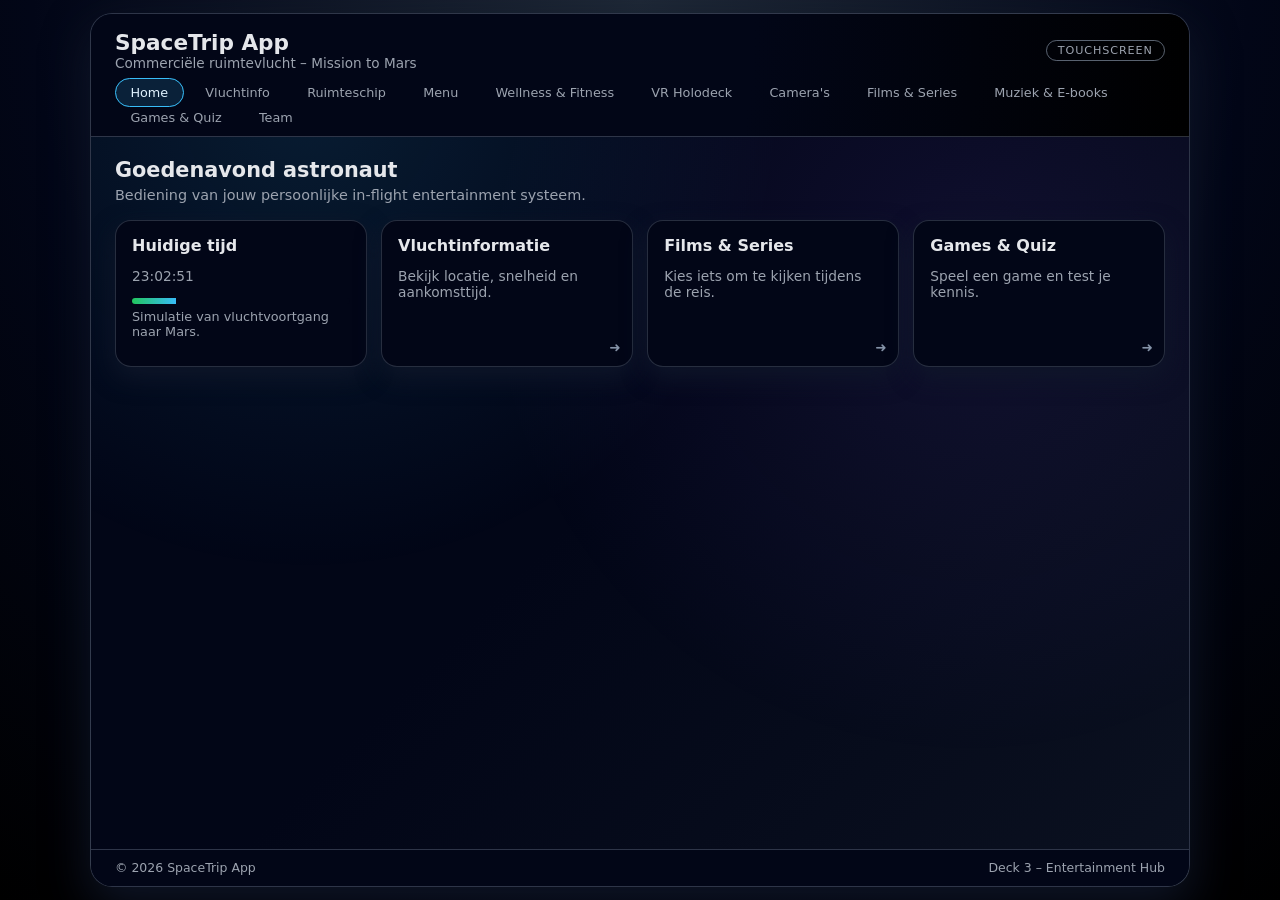
<file: index.html>
<!DOCTYPE html>
<html lang="nl">
<head>
  <meta charset="UTF-8" />
  <title>SpaceTrip App – Home</title>
  <meta name="viewport" content="width=device-width, initial-scale=1" />
  <link rel="stylesheet" href="style.css" />
</head>
<body data-page="home">
  <div class="wrapper">
    <header>
      <div class="header-top">
        <div>
          <h1>SpaceTrip App</h1>
          <div class="header-sub">Commerciële ruimtevlucht – Mission to Mars</div>
        </div>
        <div class="badge">Touchscreen</div>
      </div>
      <nav>
        <ul>
          <li><a href="index.html" data-page="home">Home</a></li>
          <li><a href="vluchtinfo.html" data-page="vluchtinfo">Vluchtinfo</a></li>
          <li><a href="schip.html" data-page="schip">Ruimteschip</a></li>
          <li><a href="menu.html" data-page="menu">Menu</a></li>
          <li><a href="wellness.html" data-page="wellness">Wellness & Fitness</a></li>
          <li><a href="holodeck.html" data-page="holodeck">VR Holodeck</a></li>
          <li><a href="camera.html" data-page="camera">Camera's</a></li>
          <li><a href="media.html" data-page="media">Films & Series</a></li>
          <li><a href="muziek-eboeken.html" data-page="muziek-eboeken">Muziek & E-books</a></li>
          <li><a href="games.html" data-page="games">Games & Quiz</a></li>
          <li><a href="team.html" data-page="team">Team</a></li>
        </ul>
      </nav>
    </header>

    <main>
      <section class="page-header">
        <h2 id="home-greeting">Welkom aan boord</h2>
        <p>Bediening van jouw persoonlijke in-flight entertainment systeem.</p>
      </section>

      <section class="card-grid">
        <article class="card">
          <h3>Huidige tijd</h3>
          <p id="home-clock">--:--:--</p>
          <div class="progress-track">
            <div class="progress-fill" id="home-progress"></div>
          </div>
          <p style="margin-top:0.3rem;font-size:0.8rem;color:var(--muted);">
            Simulatie van vluchtvoortgang naar Mars.
          </p>
        </article>

        <a class="card card-link" href="vluchtinfo.html">
          <h3>Vluchtinformatie</h3>
          <p>Bekijk locatie, snelheid en aankomsttijd.</p>
        </a>

        <a class="card card-link" href="media.html">
          <h3>Films & Series</h3>
          <p>Kies iets om te kijken tijdens de reis.</p>
        </a>

        <a class="card card-link" href="games.html">
          <h3>Games & Quiz</h3>
          <p>Speel een game en test je kennis.</p>
        </a>
      </section>
    </main>

    <footer>
      <span>&copy; <span id="footer-year"></span> SpaceTrip App</span>
      <span>Deck 3 – Entertainment Hub</span>
    </footer>
  </div>

  <script src="script.js"></script>
</body>
</html>
</file>
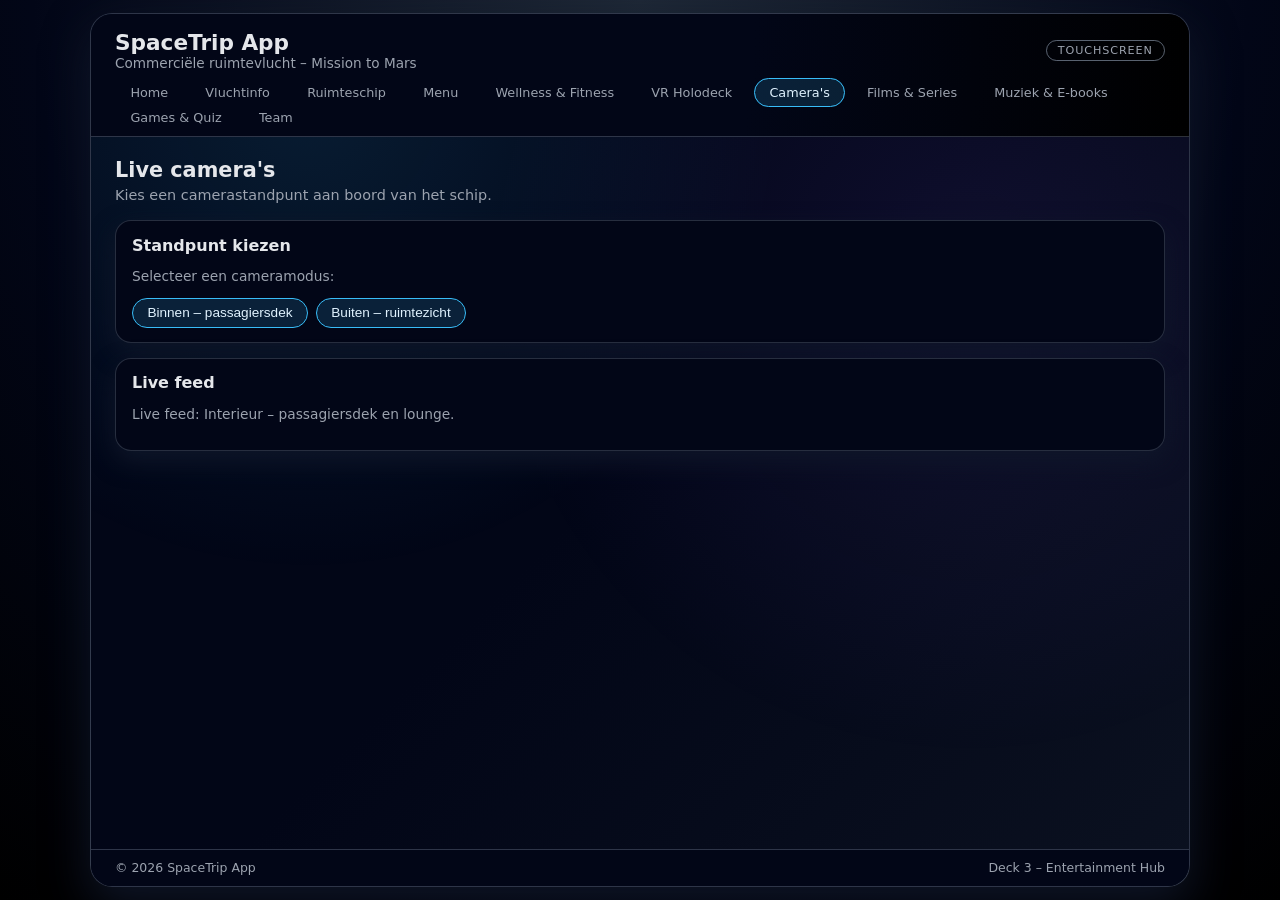
<file: camera.html>
<!DOCTYPE html>
<html lang="nl">
<head>
  <meta charset="UTF-8" />
  <title>SpaceTrip App – Camera's</title>
  <meta name="viewport" content="width=device-width, initial-scale=1" />
  <link rel="stylesheet" href="style.css" />
</head>
<body data-page="camera">
  <div class="wrapper">
    <header>
      <div class="header-top">
        <div>
          <h1>SpaceTrip App</h1>
          <div class="header-sub">Commerciële ruimtevlucht – Mission to Mars</div>
        </div>
        <div class="badge">Touchscreen</div>
      </div>
      <nav>
        <ul>
          <li><a href="index.html" data-page="home">Home</a></li>
          <li><a href="vluchtinfo.html" data-page="vluchtinfo">Vluchtinfo</a></li>
          <li><a href="schip.html" data-page="schip">Ruimteschip</a></li>
          <li><a href="menu.html" data-page="menu">Menu</a></li>
          <li><a href="wellness.html" data-page="wellness">Wellness & Fitness</a></li>
          <li><a href="holodeck.html" data-page="holodeck">VR Holodeck</a></li>
          <li><a href="camera.html" data-page="camera">Camera's</a></li>
          <li><a href="media.html" data-page="media">Films & Series</a></li>
          <li><a href="muziek-eboeken.html" data-page="muziek-eboeken">Muziek & E-books</a></li>
          <li><a href="games.html" data-page="games">Games & Quiz</a></li>
          <li><a href="team.html" data-page="team">Team</a></li>
        </ul>
      </nav>
    </header>

    <main>
      <section class="page-header">
        <h2>Live camera's</h2>
        <p>Kies een camerastandpunt aan boord van het schip.</p>
      </section>

      <section class="card">
        <h3>Standpunt kiezen</h3>
        <p>Selecteer een cameramodus:</p>
        <div style="display:flex;gap:0.5rem;flex-wrap:wrap;margin-top:0.4rem;">
          <button class="btn" id="camera-inside">Binnen – passagiersdek</button>
          <button class="btn" id="camera-outside">Buiten – ruimtezicht</button>
        </div>
      </section>

      <section class="card" style="margin-top:0.9rem;">
        <h3>Live feed</h3>
        <p id="camera-view">
          Live feed: Interieur – passagiersdek en lounge.
        </p>
      </section>
    </main>

    <footer>
      <span>&copy; <span id="footer-year"></span> SpaceTrip App</span>
      <span>Deck 3 – Entertainment Hub</span>
    </footer>
  </div>

  <script src="script.js"></script>
</body>
</html>
</file>
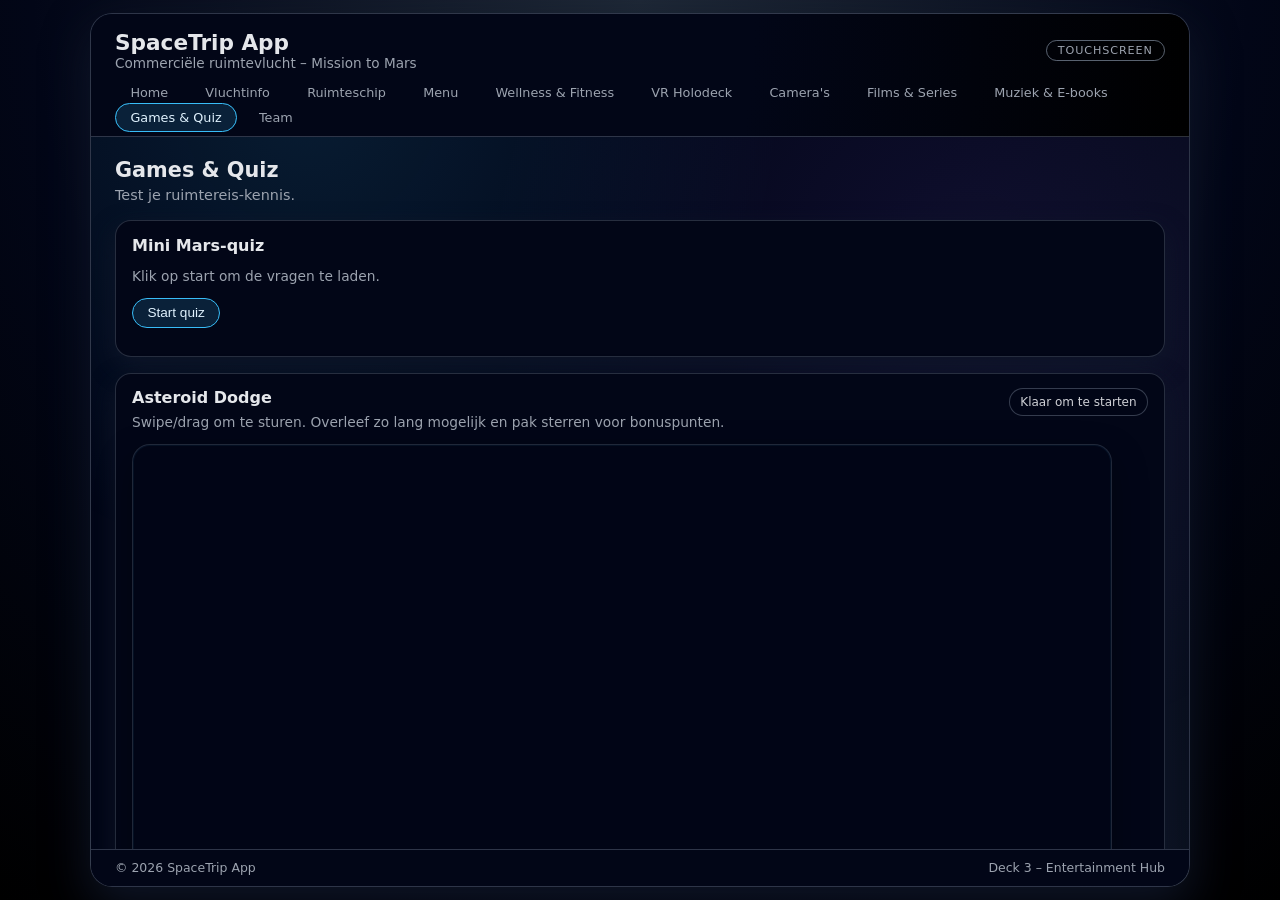
<file: games.html>
<!DOCTYPE html>
<html lang="nl">
<head>
  <meta charset="UTF-8" />
  <title>SpaceTrip App – Games & Quiz</title>
  <meta name="viewport" content="width=device-width, initial-scale=1" />
  <link rel="stylesheet" href="style.css" />
</head>
<body data-page="games">
  <div class="wrapper">
    <!-- header copy -->
    <header>
      <div class="header-top">
        <div>
          <h1>SpaceTrip App</h1>
          <div class="header-sub">Commerciële ruimtevlucht – Mission to Mars</div>
        </div>
        <div class="badge">Touchscreen</div>
      </div>
      <nav>
        <ul>
          <li><a href="index.html" data-page="home">Home</a></li>
          <li><a href="vluchtinfo.html" data-page="vluchtinfo">Vluchtinfo</a></li>
          <li><a href="schip.html" data-page="schip">Ruimteschip</a></li>
          <li><a href="menu.html" data-page="menu">Menu</a></li>
          <li><a href="wellness.html" data-page="wellness">Wellness & Fitness</a></li>
          <li><a href="holodeck.html" data-page="holodeck">VR Holodeck</a></li>
          <li><a href="camera.html" data-page="camera">Camera's</a></li>
          <li><a href="media.html" data-page="media">Films & Series</a></li>
          <li><a href="muziek-eboeken.html" data-page="muziek-eboeken">Muziek & E-books</a></li>
          <li><a href="games.html" data-page="games">Games & Quiz</a></li>
          <li><a href="team.html" data-page="team">Team</a></li>
        </ul>
      </nav>
    </header>

    <main>
      <section class="page-header">
        <h2>Games & Quiz</h2>
        <p>Test je ruimtereis-kennis.</p>
      </section>

      <section class="card">
        <h3>Mini Mars-quiz</h3>
        <p>Klik op start om de vragen te laden.</p>
        <button class="btn" id="quiz-start">Start quiz</button>
        <div id="quiz" style="margin-top:0.8rem;"></div>
        <p id="quiz-result" class="quiz-result"></p>
      </section>

      <section class="card" style="margin-top:1rem;">
        <div class="card-head">
          <div>
            <h3>Asteroid Dodge</h3>
            <p class="muted">Swipe/drag om te sturen. Overleef zo lang mogelijk en pak sterren voor bonuspunten.</p>
          </div>
          <div class="pill" id="ad-status">Klaar om te starten</div>
        </div>

        <div class="arcade">
          <canvas id="arcade" width="900" height="500" aria-label="Asteroid Dodge game"></canvas>

          <div class="arcade-ui">
            <div class="stat">
              <span class="label">Score</span>
              <span class="value" id="ad-score">0</span>
            </div>
            <div class="stat">
              <span class="label">Best</span>
              <span class="value" id="ad-best">0</span>
            </div>
            <div class="stat">
              <span class="label">Lives</span>
              <span class="value" id="ad-lives">3</span>
            </div>
            <div class="stat">
              <span class="label">Level</span>
              <span class="value" id="ad-level">1</span>
            </div>
          </div>

          <div class="arcade-controls" aria-label="Game controls">
            <button class="btn btn-ghost" id="ad-left" type="button">◀</button>
            <button class="btn" id="ad-start" type="button">Start</button>
            <button class="btn btn-ghost" id="ad-right" type="button">▶</button>
          </div>

          <p class="hint">
            Tip: op touchscreen kun je ook gewoon <b>op het canvas slepen</b>.
            Op laptop: gebruik <b>←</b> en <b>→</b>.
          </p>
        </div>
      </section>

    </main>

    <footer>
      <span>&copy; <span id="footer-year"></span> SpaceTrip App</span>
      <span>Deck 3 – Entertainment Hub</span>
    </footer>
  </div>

  <script src="script.js"></script>
</body>
</html>
</file>
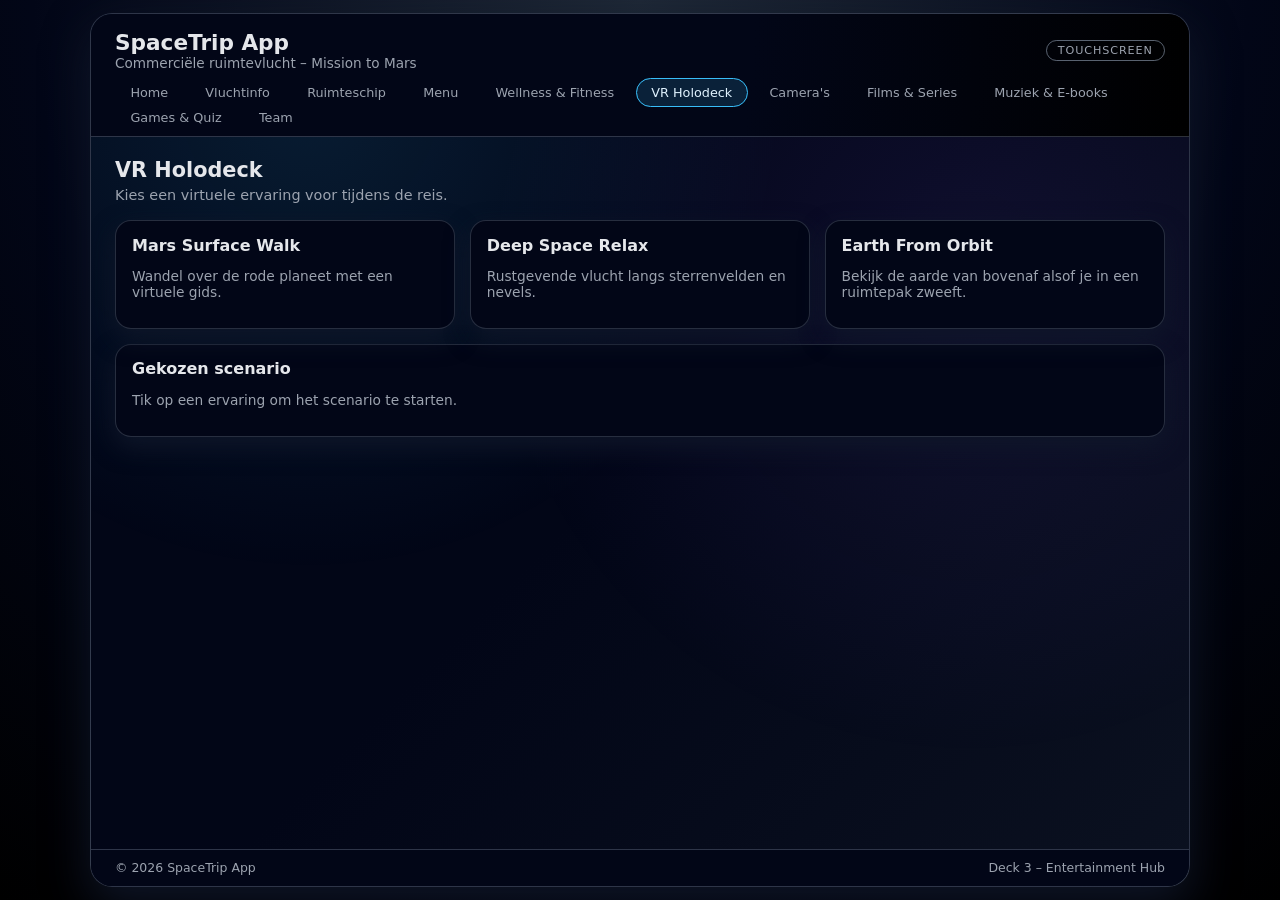
<file: holodeck.html>
<!DOCTYPE html>
<html lang="nl">
<head>
  <meta charset="UTF-8" />
  <title>SpaceTrip App – VR Holodeck</title>
  <meta name="viewport" content="width=device-width, initial-scale=1" />
  <link rel="stylesheet" href="style.css" />
</head>
<body data-page="holodeck">
  <div class="wrapper">
    <header>
      <div class="header-top">
        <div>
          <h1>SpaceTrip App</h1>
          <div class="header-sub">Commerciële ruimtevlucht – Mission to Mars</div>
        </div>
        <div class="badge">Touchscreen</div>
      </div>
      <nav>
        <ul>
          <li><a href="index.html" data-page="home">Home</a></li>
          <li><a href="vluchtinfo.html" data-page="vluchtinfo">Vluchtinfo</a></li>
          <li><a href="schip.html" data-page="schip">Ruimteschip</a></li>
          <li><a href="menu.html" data-page="menu">Menu</a></li>
          <li><a href="wellness.html" data-page="wellness">Wellness & Fitness</a></li>
          <li><a href="holodeck.html" data-page="holodeck">VR Holodeck</a></li>
          <li><a href="camera.html" data-page="camera">Camera's</a></li>
          <li><a href="media.html" data-page="media">Films & Series</a></li>
          <li><a href="muziek-eboeken.html" data-page="muziek-eboeken">Muziek & E-books</a></li>
          <li><a href="games.html" data-page="games">Games & Quiz</a></li>
          <li><a href="team.html" data-page="team">Team</a></li>
        </ul>
      </nav>
    </header>

    <main>
      <section class="page-header">
        <h2>VR Holodeck</h2>
        <p>Kies een virtuele ervaring voor tijdens de reis.</p>
      </section>

      <section class="card-grid">
        <article class="card" data-scenario="Mars Surface Walk">
          <h3>Mars Surface Walk</h3>
          <p>Wandel over de rode planeet met een virtuele gids.</p>
        </article>
        <article class="card" data-scenario="Deep Space Relax">
          <h3>Deep Space Relax</h3>
          <p>Rustgevende vlucht langs sterrenvelden en nevels.</p>
        </article>
        <article class="card" data-scenario="Earth From Orbit">
          <h3>Earth From Orbit</h3>
          <p>Bekijk de aarde van bovenaf alsof je in een ruimtepak zweeft.</p>
        </article>
      </section>

      <section class="card" style="margin-top:0.9rem;">
        <h3>Gekozen scenario</h3>
        <p id="holodeck-detail">
          Tik op een ervaring om het scenario te starten.
        </p>
      </section>
    </main>

    <footer>
      <span>&copy; <span id="footer-year"></span> SpaceTrip App</span>
      <span>Deck 3 – Entertainment Hub</span>
    </footer>
  </div>

  <script src="script.js"></script>
</body>
</html>
</file>
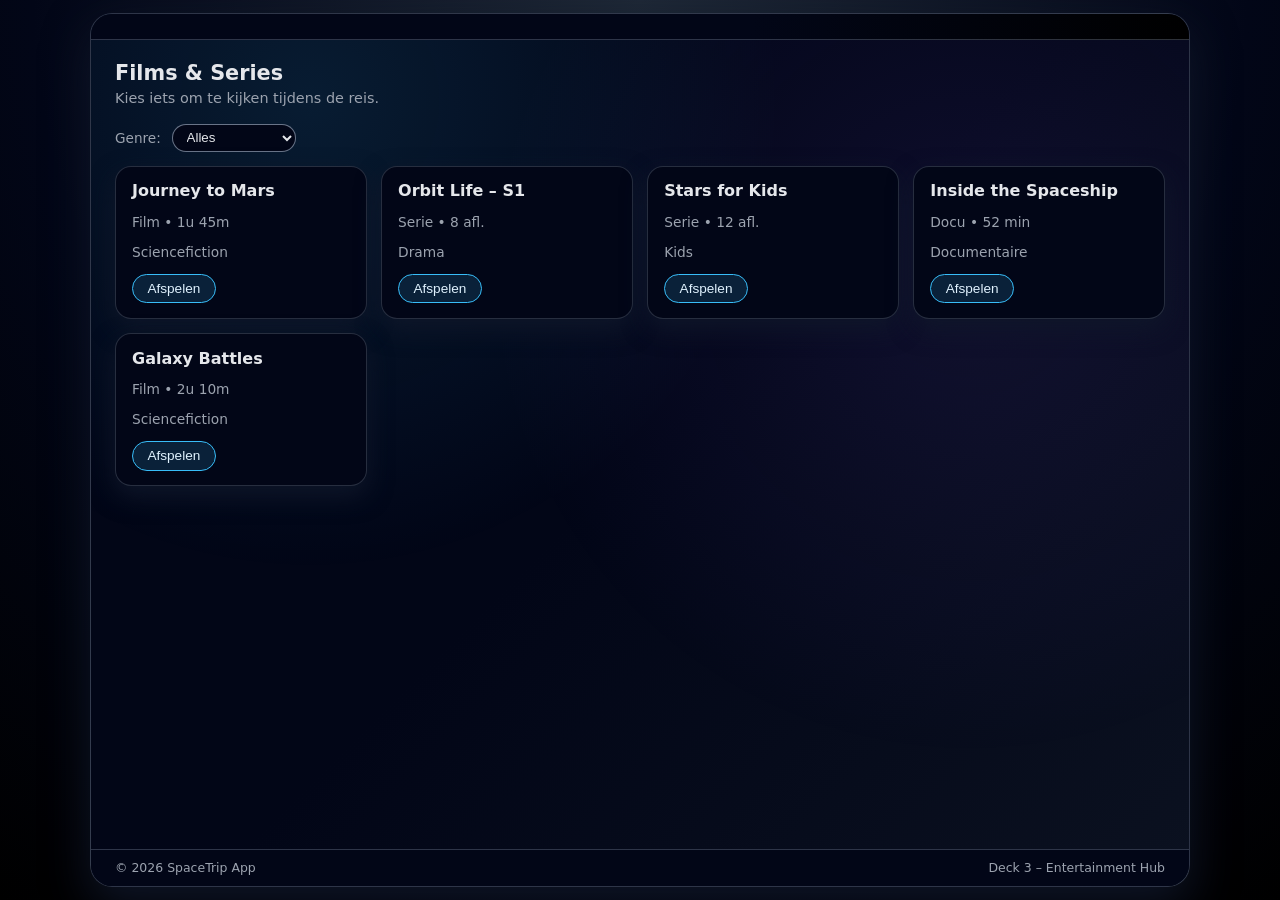
<file: media.html>
<!DOCTYPE html>
<html lang="nl">
<head>
  <meta charset="UTF-8" />
  <title>SpaceTrip App – Media</title>
  <meta name="viewport" content="width=device-width, initial-scale=1" />
  <link rel="stylesheet" href="style.css" />
</head>
<body data-page="media">
  <div class="wrapper">
    <!-- zelfde header als boven -->
    <!-- ... (kopie header) ... -->

    <header> <!-- copy dezelfde header hier zoals bij index -->
      <!-- ... -->
    </header>

    <main>
      <section class="page-header">
        <h2>Films & Series</h2>
        <p>Kies iets om te kijken tijdens de reis.</p>
      </section>

      <div class="toolbar">
        <label for="media-filter">Genre:</label>
        <select id="media-filter">
          <option value="all">Alles</option>
          <option value="scifi">Sciencefiction</option>
          <option value="drama">Drama</option>
          <option value="kids">Kids</option>
          <option value="docu">Documentaire</option>
        </select>
      </div>

      <section id="media-list" class="card-grid">
        <!-- wordt door JS gevuld -->
      </section>
    </main>

    <footer>
      <span>&copy; <span id="footer-year"></span> SpaceTrip App</span>
      <span>Deck 3 – Entertainment Hub</span>
    </footer>
  </div>

  <script src="script.js"></script>
</body>
</html>
</file>
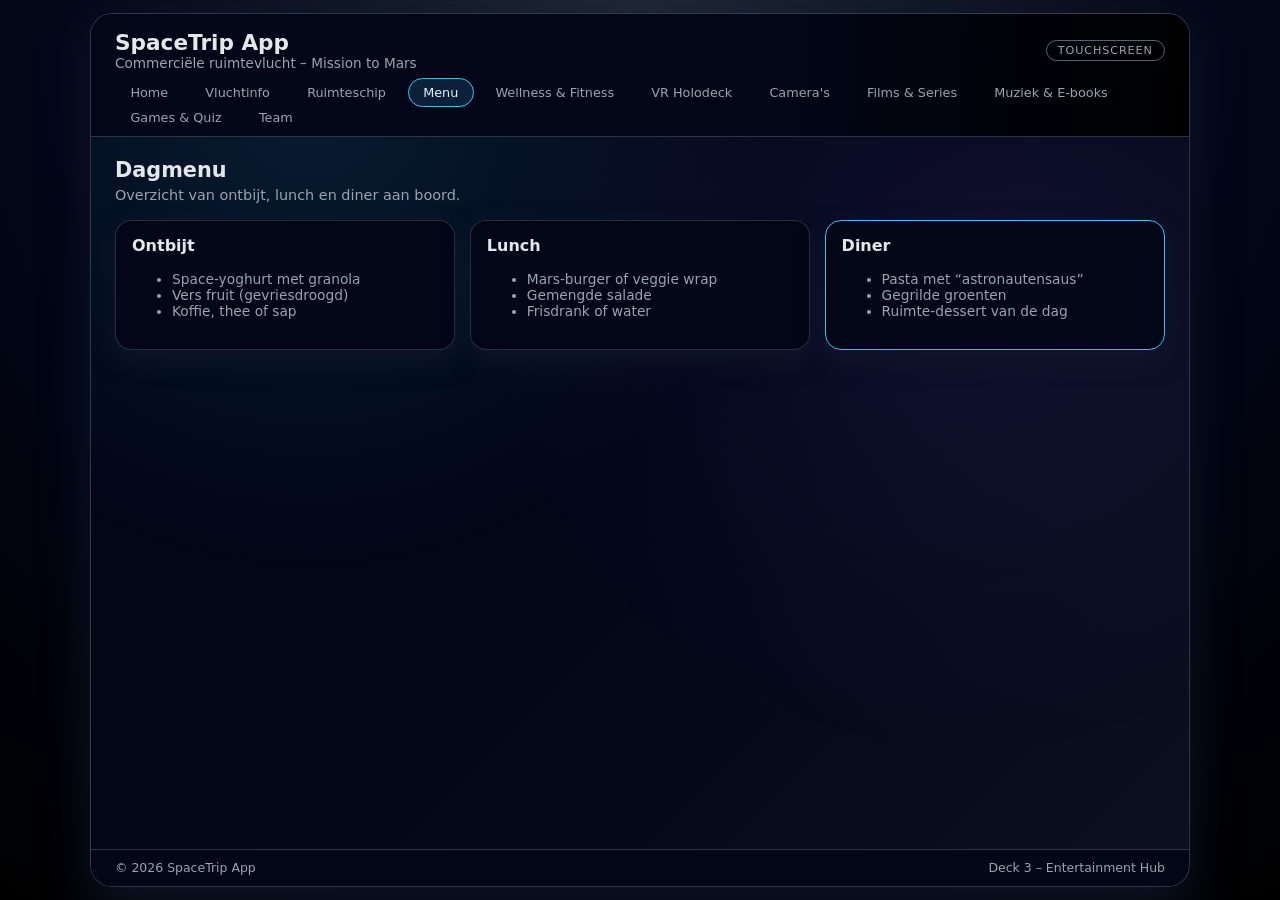
<file: menu.html>
<!DOCTYPE html>
<html lang="nl">
<head>
  <meta charset="UTF-8" />
  <title>SpaceTrip App – Menu</title>
  <meta name="viewport" content="width=device-width, initial-scale=1" />
  <link rel="stylesheet" href="style.css" />
</head>
<body data-page="menu">
  <div class="wrapper">
    <header>
      <div class="header-top">
        <div>
          <h1>SpaceTrip App</h1>
          <div class="header-sub">Commerciële ruimtevlucht – Mission to Mars</div>
        </div>
        <div class="badge">Touchscreen</div>
      </div>
      <nav>
        <ul>
          <li><a href="index.html" data-page="home">Home</a></li>
          <li><a href="vluchtinfo.html" data-page="vluchtinfo">Vluchtinfo</a></li>
          <li><a href="schip.html" data-page="schip">Ruimteschip</a></li>
          <li><a href="menu.html" data-page="menu">Menu</a></li>
          <li><a href="wellness.html" data-page="wellness">Wellness & Fitness</a></li>
          <li><a href="holodeck.html" data-page="holodeck">VR Holodeck</a></li>
          <li><a href="camera.html" data-page="camera">Camera's</a></li>
          <li><a href="media.html" data-page="media">Films & Series</a></li>
          <li><a href="muziek-eboeken.html" data-page="muziek-eboeken">Muziek & E-books</a></li>
          <li><a href="games.html" data-page="games">Games & Quiz</a></li>
          <li><a href="team.html" data-page="team">Team</a></li>
        </ul>
      </nav>
    </header>

    <main>
      <section class="page-header">
        <h2>Dagmenu</h2>
        <p>Overzicht van ontbijt, lunch en diner aan boord.</p>
      </section>

      <section class="card-grid">
        <article class="card" id="menu-breakfast">
          <h3>Ontbijt</h3>
          <ul>
            <li>Space-yoghurt met granola</li>
            <li>Vers fruit (gevriesdroogd)</li>
            <li>Koffie, thee of sap</li>
          </ul>
        </article>
        <article class="card" id="menu-lunch">
          <h3>Lunch</h3>
          <ul>
            <li>Mars-burger of veggie wrap</li>
            <li>Gemengde salade</li>
            <li>Frisdrank of water</li>
          </ul>
        </article>
        <article class="card" id="menu-dinner">
          <h3>Diner</h3>
          <ul>
            <li>Pasta met “astronautensaus”</li>
            <li>Gegrilde groenten</li>
            <li>Ruimte-dessert van de dag</li>
          </ul>
        </article>
      </section>
    </main>

    <footer>
      <span>&copy; <span id="footer-year"></span> SpaceTrip App</span>
      <span>Deck 3 – Entertainment Hub</span>
    </footer>
  </div>

  <script src="script.js"></script>
</body>
</html>
</file>
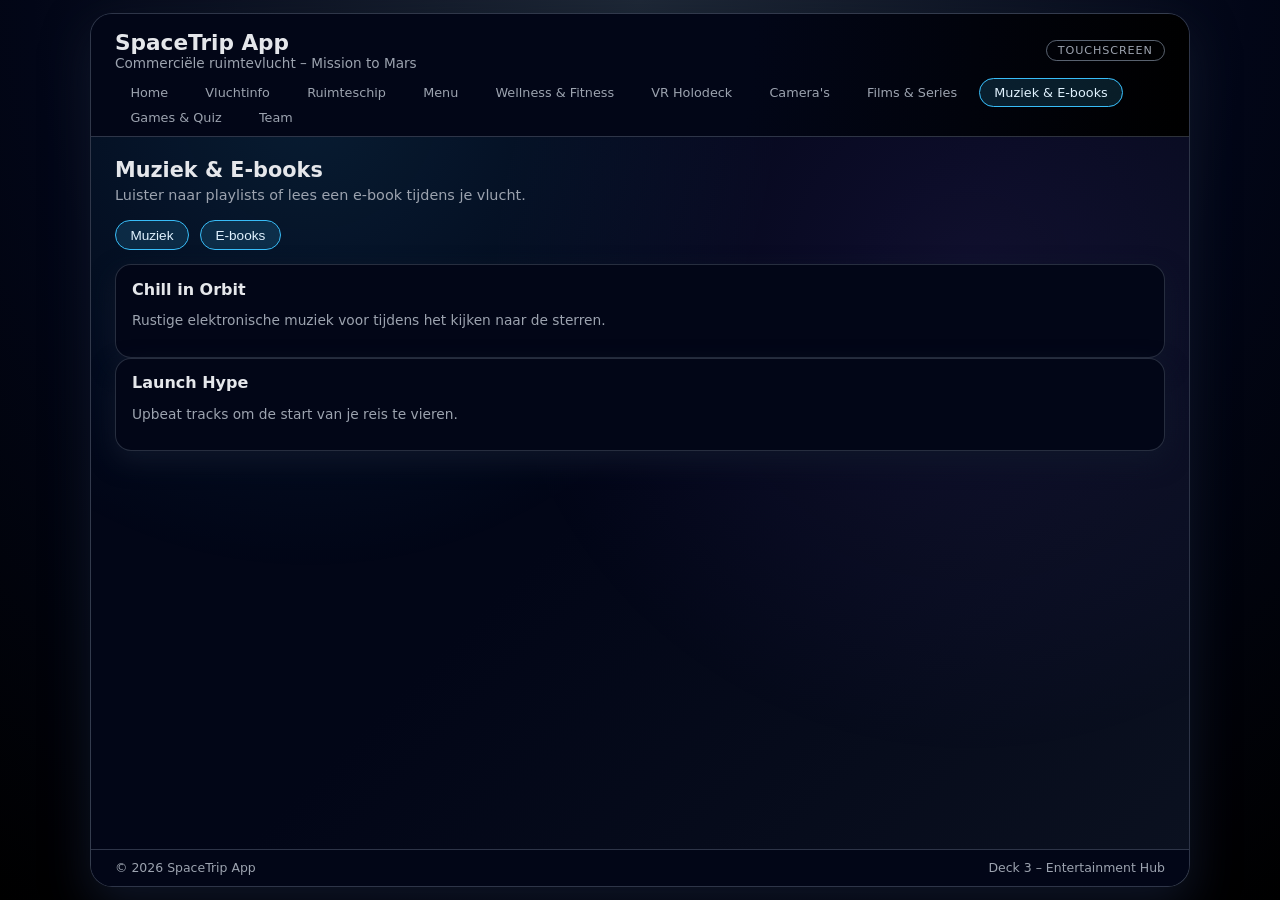
<file: muziek-eboeken.html>
<!DOCTYPE html>
<html lang="nl">
<head>
  <meta charset="UTF-8" />
  <title>SpaceTrip App – Muziek & E-books</title>
  <meta name="viewport" content="width=device-width, initial-scale=1" />
  <link rel="stylesheet" href="style.css" />
</head>
<body data-page="muziek-eboeken">
  <div class="wrapper">
    <header>
      <div class="header-top">
        <div>
          <h1>SpaceTrip App</h1>
          <div class="header-sub">Commerciële ruimtevlucht – Mission to Mars</div>
        </div>
        <div class="badge">Touchscreen</div>
      </div>
      <nav>
        <ul>
          <li><a href="index.html" data-page="home">Home</a></li>
          <li><a href="vluchtinfo.html" data-page="vluchtinfo">Vluchtinfo</a></li>
          <li><a href="schip.html" data-page="schip">Ruimteschip</a></li>
          <li><a href="menu.html" data-page="menu">Menu</a></li>
          <li><a href="wellness.html" data-page="wellness">Wellness & Fitness</a></li>
          <li><a href="holodeck.html" data-page="holodeck">VR Holodeck</a></li>
          <li><a href="camera.html" data-page="camera">Camera's</a></li>
          <li><a href="media.html" data-page="media">Films & Series</a></li>
          <li><a href="muziek-eboeken.html" data-page="muziek-eboeken">Muziek & E-books</a></li>
          <li><a href="games.html" data-page="games">Games & Quiz</a></li>
          <li><a href="team.html" data-page="team">Team</a></li>
        </ul>
      </nav>
    </header>

    <main>
      <section class="page-header">
        <h2>Muziek & E-books</h2>
        <p>Luister naar playlists of lees een e-book tijdens je vlucht.</p>
      </section>

      <section class="toolbar">
        <button class="btn" id="tab-music">Muziek</button>
        <button class="btn" id="tab-books">E-books</button>
      </section>

      <section id="pane-music" class="card-grid">
        <article class="card">
          <h3>Chill in Orbit</h3>
          <p>Rustige elektronische muziek voor tijdens het kijken naar de sterren.</p>
        </article>
        <article class="card">
          <h3>Launch Hype</h3>
          <p>Upbeat tracks om de start van je reis te vieren.</p>
        </article>
      </section>

      <section id="pane-books" class="card-grid">
        <article class="card">
          <h3>“De eerste voet op Mars”</h3>
          <p>Een verhalend e-book over de eerste menselijke missie naar Mars.</p>
        </article>
        <article class="card">
          <h3>“Handleiding voor ruimtetoeristen”</h3>
          <p>Tips & tricks voor leven in microzwaartekracht.</p>
        </article>
      </section>
    </main>

    <footer>
      <span>&copy; <span id="footer-year"></span> SpaceTrip App</span>
      <span>Deck 3 – Entertainment Hub</span>
    </footer>
  </div>

  <script src="script.js"></script>
</body>
</html>
</file>
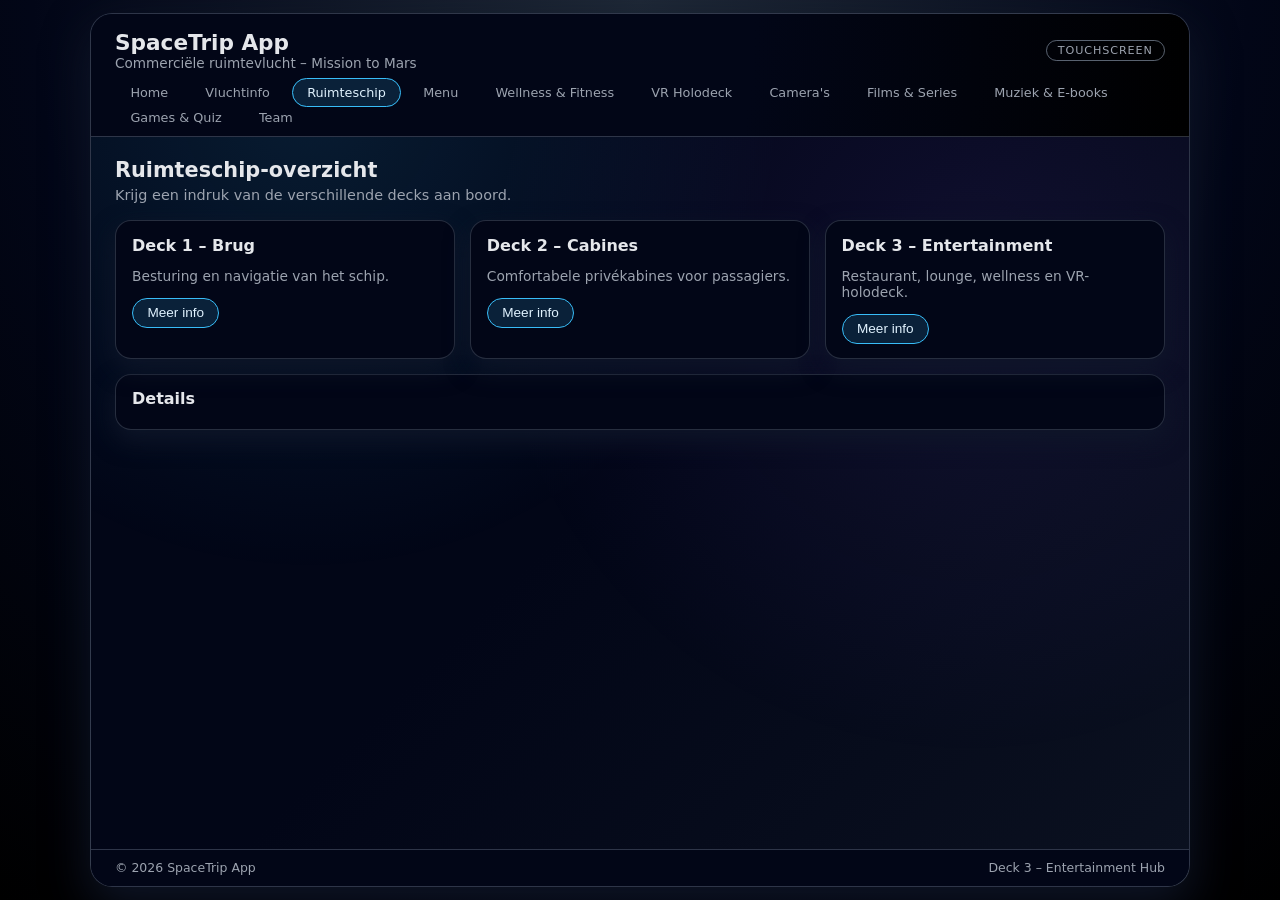
<file: schip.html>
<!DOCTYPE html>
<html lang="nl">
<head>
  <meta charset="UTF-8" />
  <title>SpaceTrip App – Ruimteschip</title>
  <meta name="viewport" content="width=device-width, initial-scale=1" />
  <link rel="stylesheet" href="style.css" />
</head>
<body data-page="schip">
  <div class="wrapper">
    <header>
      <div class="header-top">
        <div>
          <h1>SpaceTrip App</h1>
          <div class="header-sub">Commerciële ruimtevlucht – Mission to Mars</div>
        </div>
        <div class="badge">Touchscreen</div>
      </div>
      <nav>
        <ul>
          <li><a href="index.html" data-page="home">Home</a></li>
          <li><a href="vluchtinfo.html" data-page="vluchtinfo">Vluchtinfo</a></li>
          <li><a href="schip.html" data-page="schip">Ruimteschip</a></li>
          <li><a href="menu.html" data-page="menu">Menu</a></li>
          <li><a href="wellness.html" data-page="wellness">Wellness & Fitness</a></li>
          <li><a href="holodeck.html" data-page="holodeck">VR Holodeck</a></li>
          <li><a href="camera.html" data-page="camera">Camera's</a></li>
          <li><a href="media.html" data-page="media">Films & Series</a></li>
          <li><a href="muziek-eboeken.html" data-page="muziek-eboeken">Muziek & E-books</a></li>
          <li><a href="games.html" data-page="games">Games & Quiz</a></li>
          <li><a href="team.html" data-page="team">Team</a></li>
        </ul>
      </nav>
    </header>

    <main>
      <section class="page-header">
        <h2>Ruimteschip-overzicht</h2>
        <p>Krijg een indruk van de verschillende decks aan boord.</p>
      </section>

      <section class="card-grid">
        <article class="card">
          <h3>Deck 1 – Brug</h3>
          <p>Besturing en navigatie van het schip.</p>
          <button class="btn deck-toggle" data-target="deck1-detail">Meer info</button>
        </article>
        <article class="card">
          <h3>Deck 2 – Cabines</h3>
          <p>Comfortabele privékabines voor passagiers.</p>
          <button class="btn deck-toggle" data-target="deck2-detail">Meer info</button>
        </article>
        <article class="card">
          <h3>Deck 3 – Entertainment</h3>
          <p>Restaurant, lounge, wellness en VR-holodeck.</p>
          <button class="btn deck-toggle" data-target="deck3-detail">Meer info</button>
        </article>
      </section>

      <section style="margin-top:0.9rem;" class="card">
        <h3>Details</h3>
        <div id="deck1-detail" style="display:none;margin-top:0.4rem;">
          <p>Deck 1 bevat de brug, controlekamers en observatiekoepel.</p>
        </div>
        <div id="deck2-detail" style="display:none;margin-top:0.4rem;">
          <p>Deck 2 heeft verschillende cabineklassen en een stille relax-gang.</p>
        </div>
        <div id="deck3-detail" style="display:none;margin-top:0.4rem;">
          <p>Deck 3 is het entertainmentcentrum met restaurant, bar, wellness en holodeck.</p>
        </div>
      </section>
    </main>

    <footer>
      <span>&copy; <span id="footer-year"></span> SpaceTrip App</span>
      <span>Deck 3 – Entertainment Hub</span>
    </footer>
  </div>

  <script src="script.js"></script>
</body>
</html>
</file>
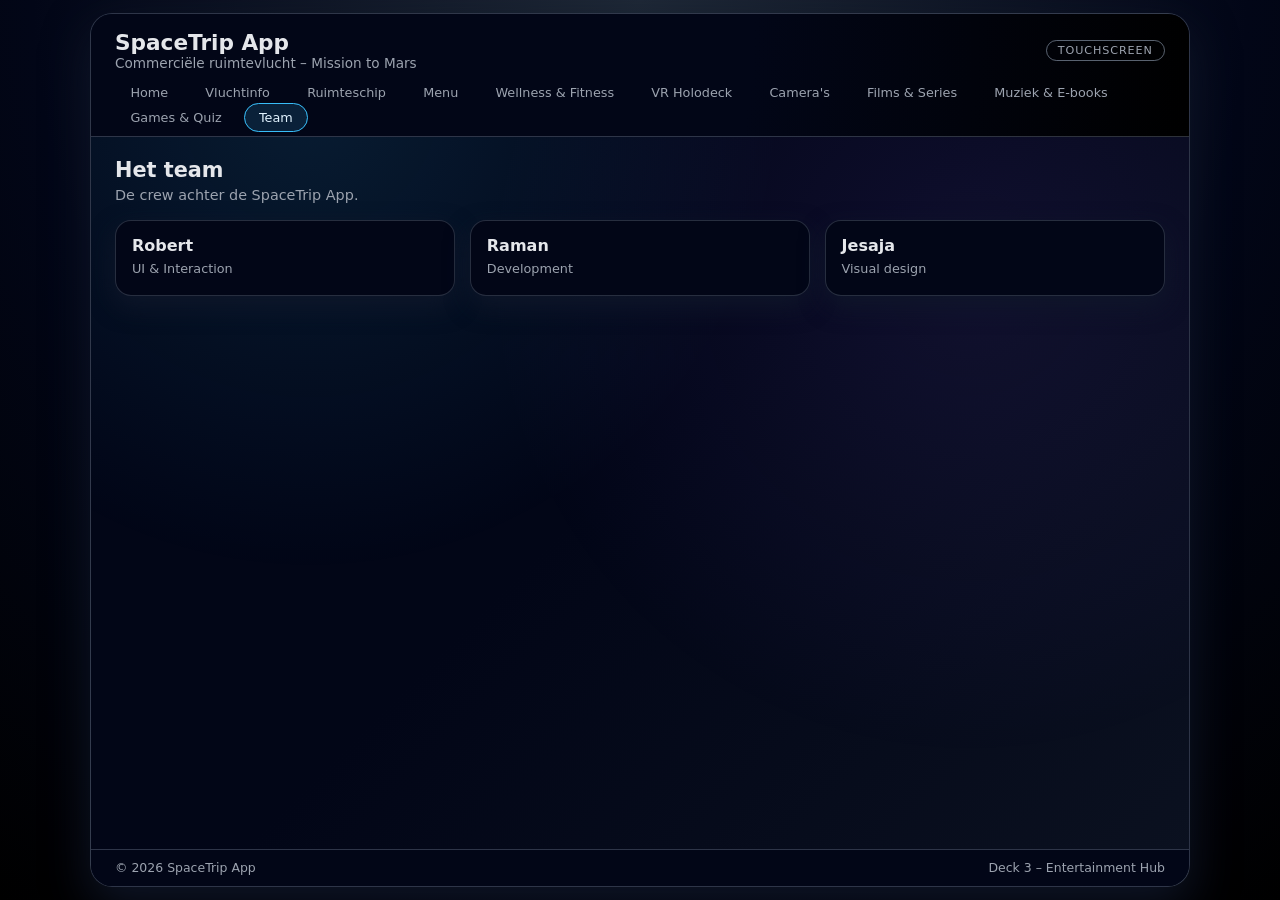
<file: team.html>
<!DOCTYPE html>
<html lang="nl">
<head>
  <meta charset="UTF-8" />
  <title>SpaceTrip App – Team</title>
  <meta name="viewport" content="width=device-width, initial-scale=1" />
  <link rel="stylesheet" href="style.css" />
</head>
<body data-page="team">
  <div class="wrapper">
    <header>
      <div class="header-top">
        <div>
          <h1>SpaceTrip App</h1>
          <div class="header-sub">Commerciële ruimtevlucht – Mission to Mars</div>
        </div>
        <div class="badge">Touchscreen</div>
      </div>
      <nav>
        <ul>
          <li><a href="index.html" data-page="home">Home</a></li>
          <li><a href="vluchtinfo.html" data-page="vluchtinfo">Vluchtinfo</a></li>
          <li><a href="schip.html" data-page="schip">Ruimteschip</a></li>
          <li><a href="menu.html" data-page="menu">Menu</a></li>
          <li><a href="wellness.html" data-page="wellness">Wellness & Fitness</a></li>
          <li><a href="holodeck.html" data-page="holodeck">VR Holodeck</a></li>
          <li><a href="camera.html" data-page="camera">Camera's</a></li>
          <li><a href="media.html" data-page="media">Films & Series</a></li>
          <li><a href="muziek-eboeken.html" data-page="muziek-eboeken">Muziek & E-books</a></li>
          <li><a href="games.html" data-page="games">Games & Quiz</a></li>
          <li><a href="team.html" data-page="team">Team</a></li>
        </ul>
      </nav>
    </header>

    <main>
      <section class="page-header">
        <h2>Het team</h2>
        <p>De crew achter de SpaceTrip App.</p>
      </section>

      <section id="team-grid" class="card-grid">
        <!-- wordt door JS gevuld -->
      </section>
    </main>

    <footer>
      <span>&copy; <span id="footer-year"></span> SpaceTrip App</span>
      <span>Deck 3 – Entertainment Hub</span>
    </footer>
  </div>

  <script src="script.js"></script>
</body>
</html>
</file>
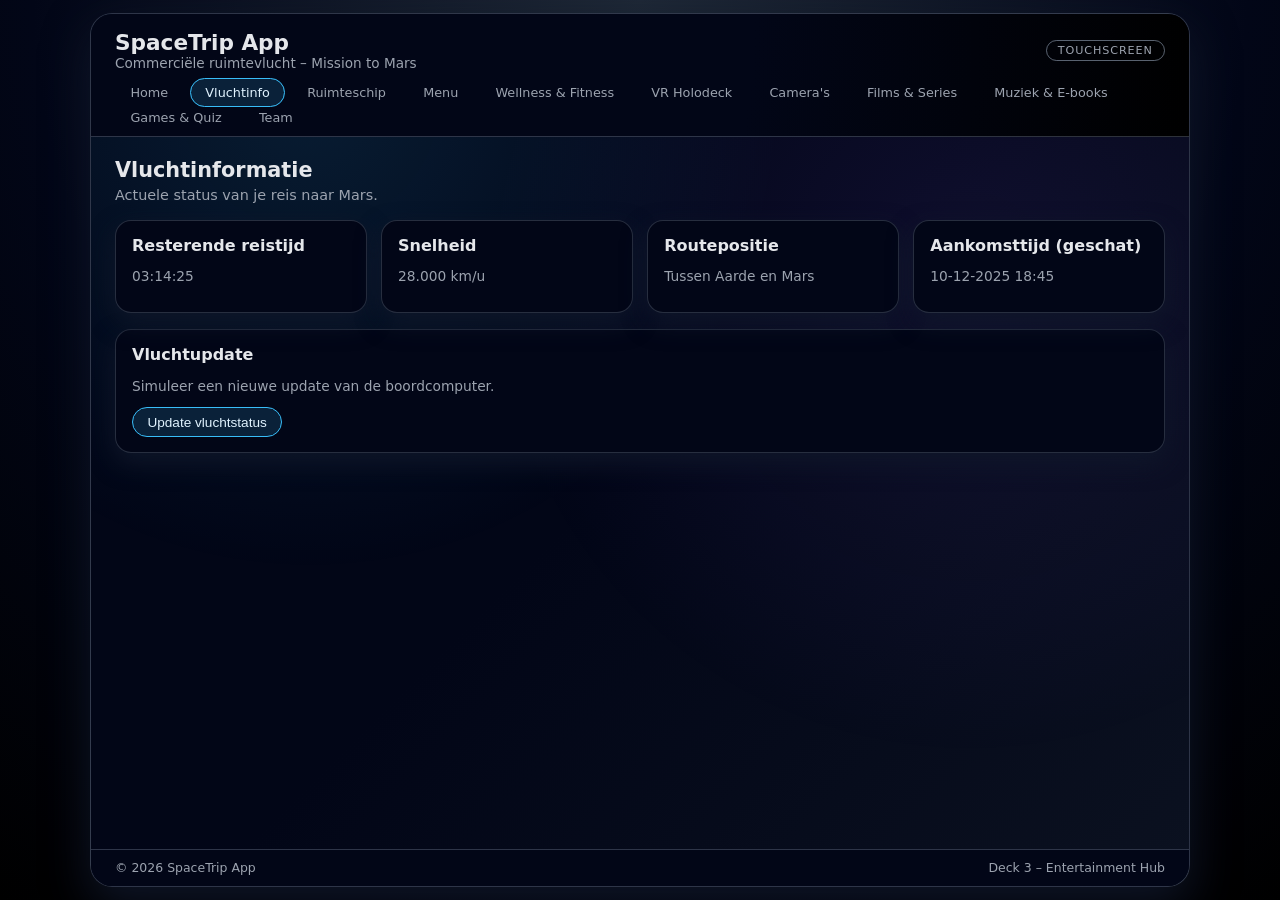
<file: vluchtinfo.html>
<!DOCTYPE html>
<html lang="nl">
<head>
  <meta charset="UTF-8" />
  <title>SpaceTrip App – Vluchtinfo</title>
  <meta name="viewport" content="width=device-width, initial-scale=1" />
  <link rel="stylesheet" href="style.css" />
</head>
<body data-page="vluchtinfo">
  <div class="wrapper">
    <!-- zelfde header/vernav als index.html -->
    <!-- copy/paste header en pas niets aan behalve title & data-page -->
    <header>
      <div class="header-top">
        <div>
          <h1>SpaceTrip App</h1>
          <div class="header-sub">Commerciële ruimtevlucht – Mission to Mars</div>
        </div>
        <div class="badge">Touchscreen</div>
      </div>
      <nav>
        <ul>
          <li><a href="index.html" data-page="home">Home</a></li>
          <li><a href="vluchtinfo.html" data-page="vluchtinfo">Vluchtinfo</a></li>
          <li><a href="schip.html" data-page="schip">Ruimteschip</a></li>
          <li><a href="menu.html" data-page="menu">Menu</a></li>
          <li><a href="wellness.html" data-page="wellness">Wellness & Fitness</a></li>
          <li><a href="holodeck.html" data-page="holodeck">VR Holodeck</a></li>
          <li><a href="camera.html" data-page="camera">Camera's</a></li>
          <li><a href="media.html" data-page="media">Films & Series</a></li>
          <li><a href="muziek-eboeken.html" data-page="muziek-eboeken">Muziek & E-books</a></li>
          <li><a href="games.html" data-page="games">Games & Quiz</a></li>
          <li><a href="team.html" data-page="team">Team</a></li>
        </ul>
      </nav>
    </header>

    <main>
      <section class="page-header">
        <h2>Vluchtinformatie</h2>
        <p>Actuele status van je reis naar Mars.</p>
      </section>

      <section class="info-grid">
        <article class="card">
          <h3>Resterende reistijd</h3>
          <p id="flight-time-left">--:--:--</p>
        </article>
        <article class="card">
          <h3>Snelheid</h3>
          <p id="flight-speed">28.000 km/u</p>
        </article>
        <article class="card">
          <h3>Routepositie</h3>
          <p id="flight-location">Tussen Aarde en Mars</p>
        </article>
        <article class="card">
          <h3>Aankomsttijd (geschat)</h3>
          <p>10-12-2025 18:45</p>
        </article>
      </section>

      <section class="card">
        <h3>Vluchtupdate</h3>
        <p>Simuleer een nieuwe update van de boordcomputer.</p>
        <button class="btn" id="flight-refresh">Update vluchtstatus</button>
      </section>
    </main>

    <footer>
      <span>&copy; <span id="footer-year"></span> SpaceTrip App</span>
      <span>Deck 3 – Entertainment Hub</span>
    </footer>
  </div>

  <script src="script.js"></script>
</body>
</html>
</file>
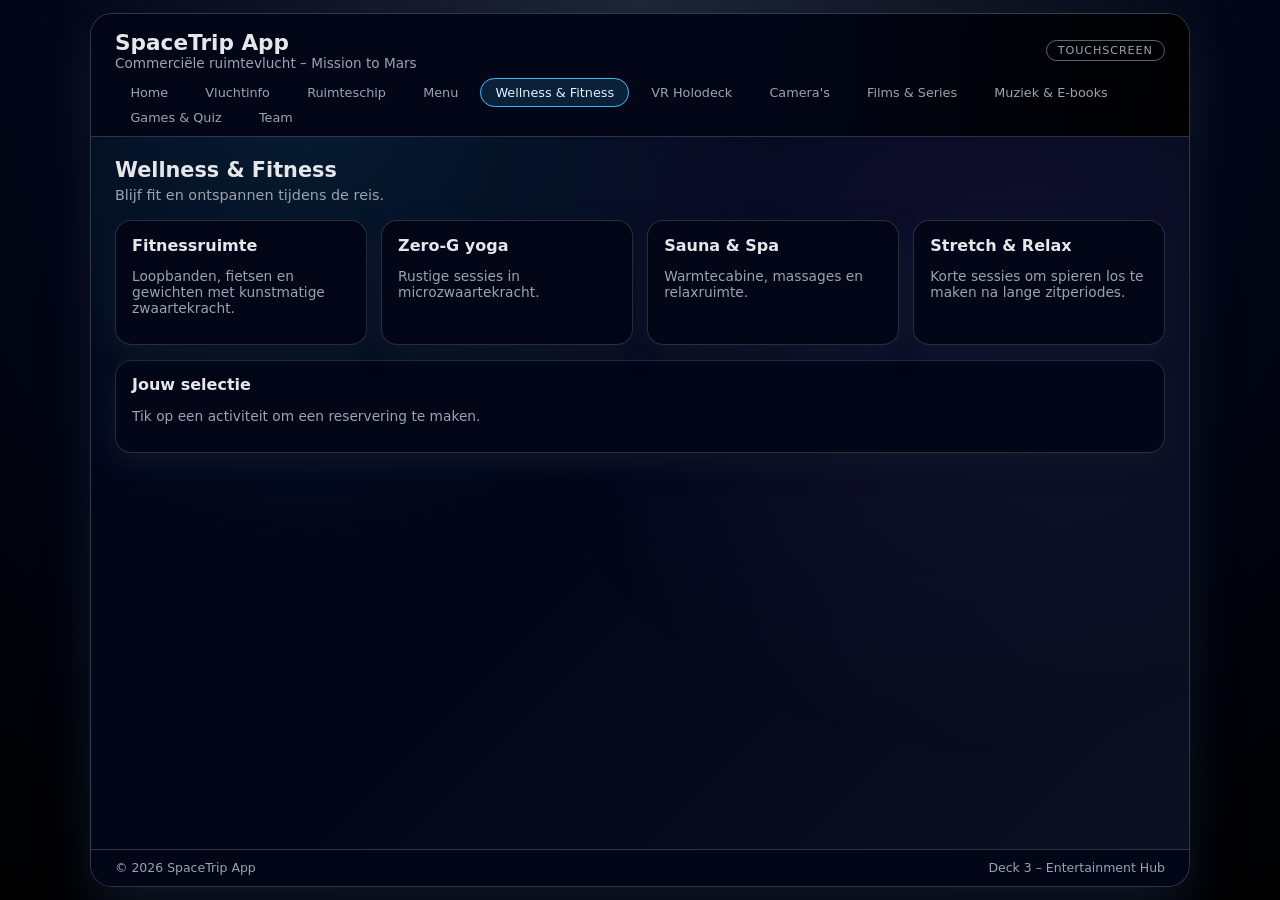
<file: wellness.html>
<!DOCTYPE html>
<html lang="nl">
<head>
  <meta charset="UTF-8" />
  <title>SpaceTrip App – Wellness & Fitness</title>
  <meta name="viewport" content="width=device-width, initial-scale=1" />
  <link rel="stylesheet" href="style.css" />
</head>
<body data-page="wellness">
  <div class="wrapper">
    <header>
      <div class="header-top">
        <div>
          <h1>SpaceTrip App</h1>
          <div class="header-sub">Commerciële ruimtevlucht – Mission to Mars</div>
        </div>
        <div class="badge">Touchscreen</div>
      </div>
      <nav>
        <ul>
          <li><a href="index.html" data-page="home">Home</a></li>
          <li><a href="vluchtinfo.html" data-page="vluchtinfo">Vluchtinfo</a></li>
          <li><a href="schip.html" data-page="schip">Ruimteschip</a></li>
          <li><a href="menu.html" data-page="menu">Menu</a></li>
          <li><a href="wellness.html" data-page="wellness">Wellness & Fitness</a></li>
          <li><a href="holodeck.html" data-page="holodeck">VR Holodeck</a></li>
          <li><a href="camera.html" data-page="camera">Camera's</a></li>
          <li><a href="media.html" data-page="media">Films & Series</a></li>
          <li><a href="muziek-eboeken.html" data-page="muziek-eboeken">Muziek & E-books</a></li>
          <li><a href="games.html" data-page="games">Games & Quiz</a></li>
          <li><a href="team.html" data-page="team">Team</a></li>
        </ul>
      </nav>
    </header>

    <main>
      <section class="page-header">
        <h2>Wellness & Fitness</h2>
        <p>Blijf fit en ontspannen tijdens de reis.</p>
      </section>

      <section class="card-grid">
        <article class="card" data-activity="Fitnessruimte">
          <h3>Fitnessruimte</h3>
          <p>Loopbanden, fietsen en gewichten met kunstmatige zwaartekracht.</p>
        </article>
        <article class="card" data-activity="Zero-G yoga">
          <h3>Zero-G yoga</h3>
          <p>Rustige sessies in microzwaartekracht.</p>
        </article>
        <article class="card" data-activity="Sauna & Spa">
          <h3>Sauna & Spa</h3>
          <p>Warmtecabine, massages en relaxruimte.</p>
        </article>
        <article class="card" data-activity="Stretch & Relax">
          <h3>Stretch & Relax</h3>
          <p>Korte sessies om spieren los te maken na lange zitperiodes.</p>
        </article>
      </section>

      <section class="card" style="margin-top:0.9rem;">
        <h3>Jouw selectie</h3>
        <p id="wellness-detail">
          Tik op een activiteit om een reservering te maken.
        </p>
      </section>
    </main>

    <footer>
      <span>&copy; <span id="footer-year"></span> SpaceTrip App</span>
      <span>Deck 3 – Entertainment Hub</span>
    </footer>
  </div>

  <script src="script.js"></script>
</body>
</html>
</file>
<file: style.css>
/* ===== Global layout ===== */

:root {
  --bg: #020617;
  --bg-soft: #0b1120;
  --bg-card: #020617;
  --accent: #38bdf8;
  --accent-soft: rgba(56, 189, 248, 0.15);
  --text: #e5e7eb;
  --muted: #9ca3af;
  --radius: 16px;
}

*,
*::before,
*::after {
  box-sizing: border-box;
}

html,
body {
  margin: 0;
  padding: 0;
  height: 100%;
  font-family: system-ui, -apple-system, BlinkMacSystemFont, "Segoe UI",
    sans-serif;
  background: radial-gradient(circle at top, #1f2937, #020617 55%, #000);
  color: var(--text);
}

body {
  display: flex;
  justify-content: center;
  align-items: stretch;
}

.wrapper {
  width: min(1100px, 100%);
  margin: 0.8rem;
  min-height: calc(100vh - 1.6rem);
  background: linear-gradient(135deg, #020617, #020617, #0b1120);
  border-radius: 22px;
  border: 1px solid rgba(148, 163, 184, 0.3);
  box-shadow: 0 18px 45px rgba(15, 23, 42, 0.9);
  display: flex;
  flex-direction: column;
  overflow: hidden;
}

/* ===== Header & nav ===== */

header {
  padding: 1rem 1.5rem 0.6rem;
  border-bottom: 1px solid rgba(148, 163, 184, 0.3);
  background: radial-gradient(circle at top left, #020617, #020617 60%, #000);
}

.header-top {
  display: flex;
  justify-content: space-between;
  align-items: center;
  gap: 1rem;
}

header h1 {
  font-size: 1.35rem;
  margin: 0;
}

.header-sub {
  font-size: 0.85rem;
  color: var(--muted);
}

.badge {
  padding: 0.2rem 0.7rem;
  border-radius: 999px;
  border: 1px solid rgba(148, 163, 184, 0.6);
  font-size: 0.7rem;
  text-transform: uppercase;
  letter-spacing: 0.08em;
  color: var(--muted);
}

nav {
  margin-top: 0.7rem;
}

nav ul {
  list-style: none;
  padding: 0;
  margin: 0;
  display: flex;
  flex-wrap: wrap;
  gap: 0.4rem;
}

nav a {
  text-decoration: none;
  font-size: 0.8rem;
  padding: 0.38rem 0.9rem;
  border-radius: 999px;
  border: 1px solid transparent;
  color: var(--muted);
  background: transparent;
  transition: all 0.16s ease-out;
}

nav a:hover {
  background: #020617;
  border-color: rgba(148, 163, 184, 0.7);
  color: var(--text);
}

nav a.active {
  background: var(--accent-soft);
  border-color: var(--accent);
  color: #e0f2fe;
}

/* ===== Main ===== */

main {
  flex: 1;
  padding: 1.3rem 1.5rem 1.4rem;
  overflow-y: auto;
}

.page-header {
  margin-bottom: 1.1rem;
}

.page-header h2 {
  margin: 0 0 0.3rem;
  font-size: 1.3rem;
}

.page-header p {
  margin: 0;
  font-size: 0.9rem;
  color: var(--muted);
}

/* ===== Cards / grids ===== */

.card-grid {
  display: grid;
  grid-template-columns: repeat(auto-fit, minmax(210px, 1fr));
  gap: 0.9rem;
}

.card {
  background: var(--bg-card);
  border-radius: var(--radius);
  border: 1px solid rgba(148, 163, 184, 0.25);
  padding: 0.9rem 1rem;
  box-shadow: 0 10px 25px rgba(15, 23, 42, 0.9);
}

.card h3 {
  margin: 0 0 0.4rem;
  font-size: 1rem;
}

.card p,
.card li {
  font-size: 0.86rem;
  color: var(--muted);
}

.card-link {
  text-decoration: none;
  color: inherit;
  position: relative;
  cursor: pointer;
}

.card-link::after {
  content: "➜";
  position: absolute;
  right: 0.7rem;
  bottom: 0.7rem;
  font-size: 0.85rem;
  color: rgba(148, 163, 184, 0.9);
  transition: transform 0.16s ease-out;
}

.card-link:hover::after {
  transform: translateX(3px);
}

.card-link:hover {
  border-color: var(--accent);
}

/* Info grid */

.info-grid {
  display: grid;
  grid-template-columns: repeat(auto-fit, minmax(190px, 1fr));
  gap: 0.9rem;
  margin-bottom: 1rem;
}

/* Toolbars & buttons */

.toolbar {
  margin-bottom: 0.9rem;
  display: flex;
  flex-wrap: wrap;
  align-items: center;
  gap: 0.7rem;
  font-size: 0.85rem;
  color: var(--muted);
}

.toolbar select {
  padding: 0.28rem 0.6rem;
  border-radius: 999px;
  border: 1px solid rgba(148, 163, 184, 0.7);
  background: #020617;
  color: var(--text);
}

.btn {
  border-radius: 999px;
  border: 1px solid var(--accent);
  background: var(--accent-soft);
  color: #e0f2fe;
  padding: 0.4rem 0.9rem;
  font-size: 0.85rem;
  cursor: pointer;
  display: inline-flex;
  align-items: center;
  gap: 0.3rem;
  transition: all 0.16s ease-out;
}

.btn:hover {
  background: var(--accent);
  color: #020617;
}

/* Progress bar (home) */

.progress-track {
  width: 100%;
  height: 6px;
  border-radius: 999px;
  background: #020617;
  overflow: hidden;
  margin-top: 0.4rem;
}

.progress-fill {
  height: 100%;
  width: 0%;
  background: linear-gradient(90deg, #22c55e, #38bdf8);
  transition: width 0.4s ease-out;
}

/* Quiz */

.quiz-question {
  margin-bottom: 0.7rem;
  font-size: 0.88rem;
}

.quiz-option {
  display: block;
  font-size: 0.85rem;
  margin: 0.2rem 0;
}

.quiz-result {
  margin-top: 0.7rem;
  font-size: 0.9rem;
  color: var(--accent);
}

/* Team */

.team-card {
  cursor: pointer;
}

.team-role {
  font-size: 0.8rem;
  color: var(--muted);
  margin-bottom: 0.3rem;
}

.team-extra {
  margin-top: 0.4rem;
  font-size: 0.8rem;
  color: var(--muted);
  display: none;
}

/* Footer */

footer {
  padding: 0.6rem 1.5rem 0.7rem;
  border-top: 1px solid rgba(148, 163, 184, 0.3);
  background: #020617;
  font-size: 0.78rem;
  color: var(--muted);
  display: flex;
  justify-content: space-between;
  align-items: center;
}

/* Responsive */

@media (max-width: 768px) {
  .wrapper {
    margin: 0;
    border-radius: 0;
    min-height: 100vh;
  }

  main {
    padding-inline: 1rem;
  }

  nav ul {
    overflow-x: auto;
  }
}


/* ===== Live space background canvas ===== */

#space-bg{
  position: fixed;
  inset: 0;
  z-index: -2;
  width: 100vw;
  height: 100vh;
  pointer-events: none;
}

.wrapper{
  position: relative;
  z-index: 1;
  backdrop-filter: blur(6px);
}

.wrapper::before{
  content:"";
  position:absolute;
  inset:-1px;
  border-radius: 22px;
  background: radial-gradient(circle at 20% 10%, rgba(56,189,248,0.12), transparent 40%),
              radial-gradient(circle at 80% 30%, rgba(139,92,246,0.10), transparent 45%);
  pointer-events:none;
  z-index:-1;
}


/* ===== Arcade game styles ===== */

.card-head{
  display:flex;
  align-items:flex-start;
  justify-content:space-between;
  gap:1rem;
}

.muted{ color: var(--muted); margin:0.25rem 0 0; font-size:0.85rem; }

.pill{
  font-size:0.75rem;
  padding:0.35rem 0.65rem;
  border-radius:999px;
  border:1px solid rgba(148,163,184,0.35);
  background: rgba(2,6,23,0.6);
  color: rgba(229,231,235,0.9);
  white-space:nowrap;
}

.arcade{
  margin-top: 0.9rem;
  display:flex;
  flex-direction:column;
  gap:0.8rem;
}

#arcade{
  width: 100%;
  border-radius: 18px;
  border: 1px solid rgba(148,163,184,0.22);
  background: rgba(2,6,23,0.45);
  box-shadow: inset 0 0 0 1px rgba(56,189,248,0.06), 0 14px 34px rgba(0,0,0,0.35);
  touch-action: none;
}

.arcade-ui{
  display:grid;
  grid-template-columns: repeat(4, minmax(0, 1fr));
  gap:0.6rem;
}

.stat{
  border:1px solid rgba(148,163,184,0.22);
  border-radius: 16px;
  padding:0.55rem 0.7rem;
  background: rgba(2,6,23,0.45);
}

.stat .label{
  display:block;
  font-size:0.72rem;
  letter-spacing:0.08em;
  text-transform:uppercase;
  color: rgba(156,163,175,0.95);
}

.stat .value{
  display:block;
  margin-top:0.15rem;
  font-size:1.1rem;
  font-weight:700;
  color: rgba(224,242,254,0.95);
}

.arcade-controls{
  display:flex;
  align-items:center;
  justify-content:center;
  gap:0.7rem;
}

.btn-ghost{
  background: rgba(2,6,23,0.35);
}

.btn.is-down{
  transform: translateY(1px) scale(0.99);
  box-shadow: 0 0 26px rgba(56,189,248,0.22);
}

.hint{
  margin:0.2rem 0 0;
  color: rgba(156,163,175,0.95);
  font-size:0.85rem;
}

@media (max-width: 620px){
  .arcade-ui{ grid-template-columns: repeat(2, minmax(0, 1fr)); }
  nav ul{ gap:0.3rem; }
  nav a{ padding:0.35rem 0.7rem; }
}
</file>
